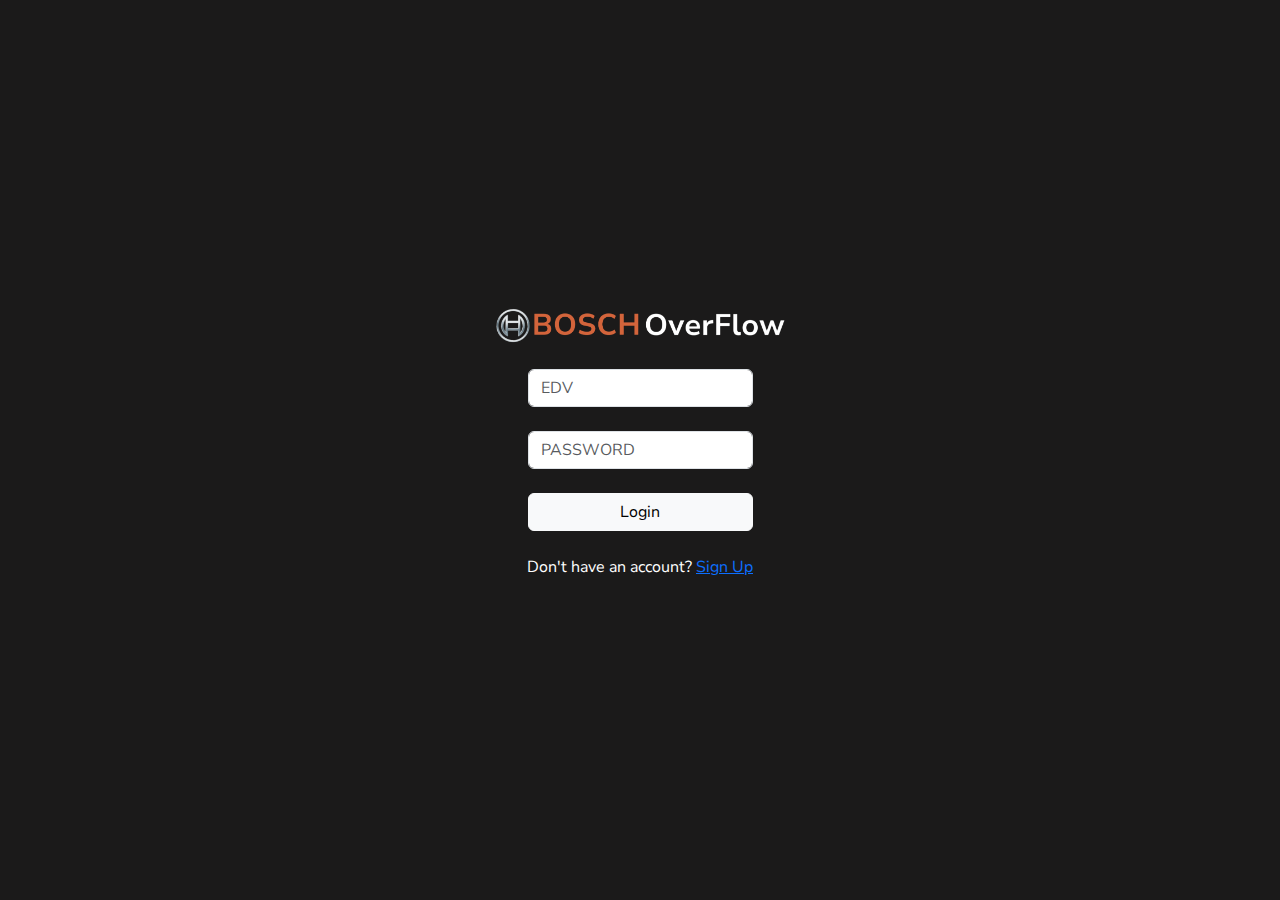
<file: FrontEnd/index.html>
<!DOCTYPE html>
<html lang="en">
<head>
    <meta charset="UTF-8">
    <meta name="viewport" content="width=device-width, initial-scale=1.0">
    <title>Document</title>
    <link rel="stylesheet" href="css/login.css">
    <link rel="stylesheet" href="css/nav.css">
    <link rel="stylesheet" href="css/pageInicial.css">
    <link href="https://cdn.jsdelivr.net/npm/bootstrap@5.3.3/dist/css/bootstrap.min.css" rel="stylesheet" integrity="sha384-QWTKZyjpPEjISv5WaRU9OFeRpok6YctnYmDr5pNlyT2bRjXh0JMhjY6hW+ALEwIH" crossorigin="anonymous">
    <link
        href="https://fonts.googleapis.com/css2?family=Nunito+Sans:ital,opsz,wght@0,6..12,200..1000;1,6..12,200..1000&display=swap"
        rel="stylesheet">
</head>
<body style="height: 100vh;" class="body">
    <form class="d-flex justify-content-center align-items-center flex-column h-100 ">
        <div class="d-flex align-items-center flex-column">
        <div class="logo d-flex mb-4">
            <img src="img/LogoBoschOverflow.png" alt="">
        </div>

        <!-- Email input -->
        <div data-mdb-input-init class="form-outline mb-4">
          <input type="number" id="edv" class="form-control" placeholder="EDV"/>
        </div>
      
        <!-- Password input -->
        <div data-mdb-input-init class="form-outline mb-4">  
          <input type="password" id="pass" class="form-control" placeholder="PASSWORD"/>
        </div>
      
        <!-- 2 column grid layout for inline styling -->

        

      
        <!-- Submit button -->
        <button id="login_button" type="button" data-mdb-button-init data-mdb-ripple-init class="btn btn-light btn-block mb-4 w-75">Login</button>
        <p>Don't have an account? <a href="./register.html">Sign Up</a></p>
        </div>
         
    </form>
    <script src="./js/index.js"></script>
</body>
</html>
</file>
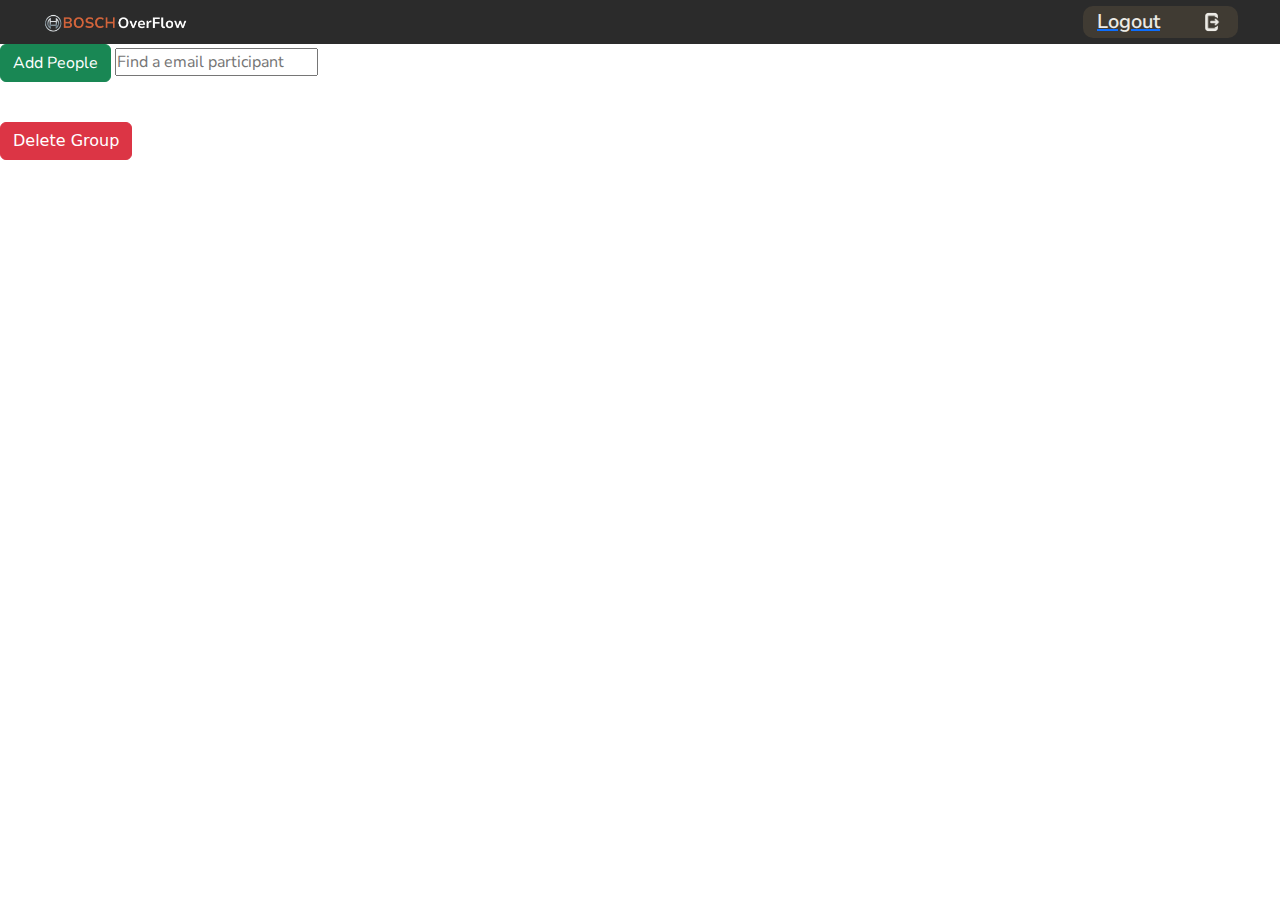
<file: FrontEnd/pageAdm.html>
<!DOCTYPE html>
<html lang="en">

<head>
    <meta charset="UTF-8">
    <meta name="viewport" content="width=device-width, initial-scale=1.0">
    <title>Bosch OverFlow</title>
    <link rel="stylesheet" href="css/nav.css">
    <link rel="stylesheet" href="css/pageAdm.css">
    <link rel="stylesheet" href="css/modal.css">
    <link rel="preconnect" href="https://fonts.googleapis.com">
    <link rel="preconnect" href="https://fonts.gstatic.com" crossorigin>
    <link href="https://cdn.jsdelivr.net/npm/bootstrap@5.3.3/dist/css/bootstrap.min.css" rel="stylesheet"
        integrity="sha384-QWTKZyjpPEjISv5WaRU9OFeRpok6YctnYmDr5pNlyT2bRjXh0JMhjY6hW+ALEwIH" crossorigin="anonymous">
    <link
        href="https://fonts.googleapis.com/css2?family=Nunito+Sans:ital,opsz,wght@0,6..12,200..1000;1,6..12,200..1000&display=swap"
        rel="stylesheet">

</head>

<body>

    <nav>
        <div class="imgNav">
            <a href="pageInicial.html"><img src="img/LogoBoschOverflow.png" alt=""></a>
        </div>

        

        <div class="buttonNav">
            <a href="index.html"><button>Logout
                <img src="img/icons8-sair-64.png" alt="">
            </button></a>
        </div>


    </nav>

    <div>
        <button id="add_user" type="button" class="btn btn-success">Add People</button>
        <table>
            <thead>
                <tr>
                    <input id="add_user_input" type="text" placeholder="Find a email participant">
                </tr>
            </thead>
            <tbody id="users_deck">
            </tbody>
        </table>

    </div>

    <button id="delete_button" type="button" class="btn btn-danger">Delete Group</button>

    <div class="modal-overlay" id="modal">
        <div class="modal-content">
          <h2>SEARCH BY EMAIL</h2>
          <p>Name group</p>
          <input type="text" id="groupName" placeholder="Group Name">
          <button class="close-modal" id="closeModal">Close</button>
          <button class="close-modal" id="closeModal">Add People</button>
        </div>
    </div>

    <script src="./js/pageAdm.js"></script>

    <script src="https://cdn.jsdelivr.net/npm/@popperjs/core@2.11.8/dist/umd/popper.min.js"
        integrity="sha384-I7E8VVD/ismYTF4hNIPjVp/Zjvgyol6VFvRkX/vR+Vc4jQkC+hVqc2pM8ODewa9r"
        crossorigin="anonymous"></script>
    <script src="https://cdn.jsdelivr.net/npm/bootstrap@5.3.3/dist/js/bootstrap.min.js"
        integrity="sha384-0pUGZvbkm6XF6gxjEnlmuGrJXVbNuzT9qBBavbLwCsOGabYfZo0T0to5eqruptLy"
        crossorigin="anonymous"></script>
</body>

</html>
</file>
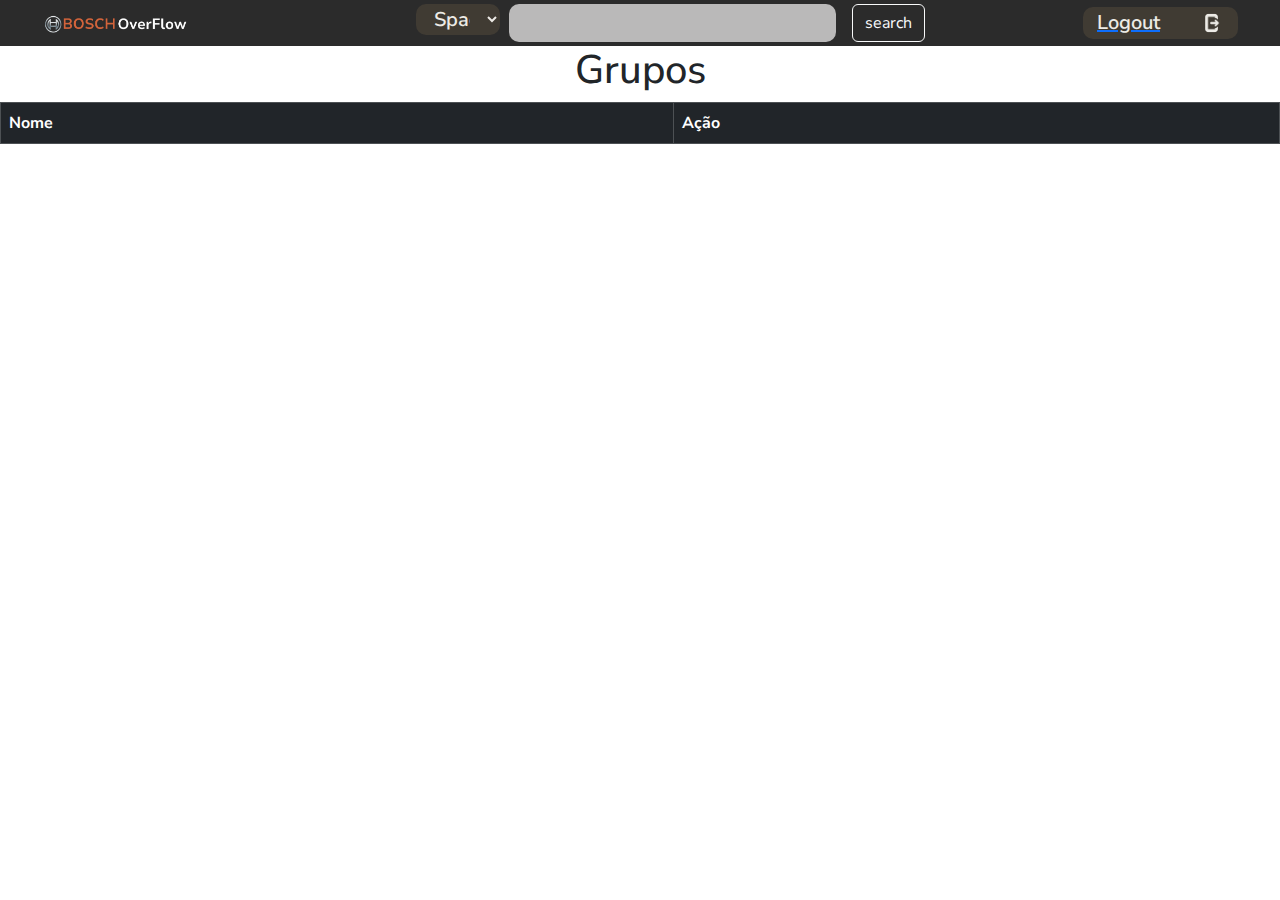
<file: FrontEnd/pageGroup.html>
<!DOCTYPE html>
<html lang="en">

<head>
    <meta charset="UTF-8">
    <meta name="viewport" content="width=device-width, initial-scale=1.0">
    <title>Tabela com Nome e Botão</title>
    <link rel="stylesheet" href="css/nav.css">
    <link rel="stylesheet" href="css/pageGroup.css">
    <link rel="preconnect" href="https://fonts.googleapis.com">
    <link rel="preconnect" href="https://fonts.gstatic.com" crossorigin>
    <link href="https://cdn.jsdelivr.net/npm/bootstrap@5.3.3/dist/css/bootstrap.min.css" rel="stylesheet"
        integrity="sha384-QWTKZyjpPEjISv5WaRU9OFeRpok6YctnYmDr5pNlyT2bRjXh0JMhjY6hW+ALEwIH" crossorigin="anonymous">
    <link
        href="https://fonts.googleapis.com/css2?family=Nunito+Sans:ital,opsz,wght@0,6..12,200..1000;1,6..12,200..1000&display=swap"
        rel="stylesheet">
</head>

<body>

    <nav>
        <div class="imgNav">
            <a href="pageInicial.html"><img src="img/LogoBoschOverflow.png" alt=""></a>
        </div>

        <div class="inputNav">
            <form>
                <select id="opcao" name="opcao">
                    <option value="Space">Space</option>
                    <option value="Question">Question</option>
                    <option value="User">User</option>
                </select>
            </form>
            <input id="input_search" type="text">
            <button id="button_search" class="ms-3 btn btn-outline-light">search</button>
        </div>

        <div class="buttonNav">
            <a href="index.html"><button>Logout
                <img src="img/icons8-sair-64.png" alt="">
            </button></a>
        </div>

    </nav>

    <h1 class="text-center">Grupos</h1>

    <table class="table table-dark table-bordered">
        <thead>
            <tr>
                <th scope="col">Nome</th>
                <th scope="col">Ação</th>
            </tr>
        </thead>
        <tbody id="groups_deck">
            
        </tbody>
    </table>

    <script src="./js/pageGroup.js"></script>
    <script src="./js/search.js"></script>

    <script src="https://cdn.jsdelivr.net/npm/bootstrap@5.3.3/dist/js/bootstrap.bundle.min.js"
        integrity="sha384-J3yaKPLgUtCTgcjtVVR3kPfCQ56oEnmh8ezs9Ax9jjWZ0ZKnTpCo8hGe4Nnu0Tw7"
        crossorigin="anonymous"></script>
</body>

</html>
</file>
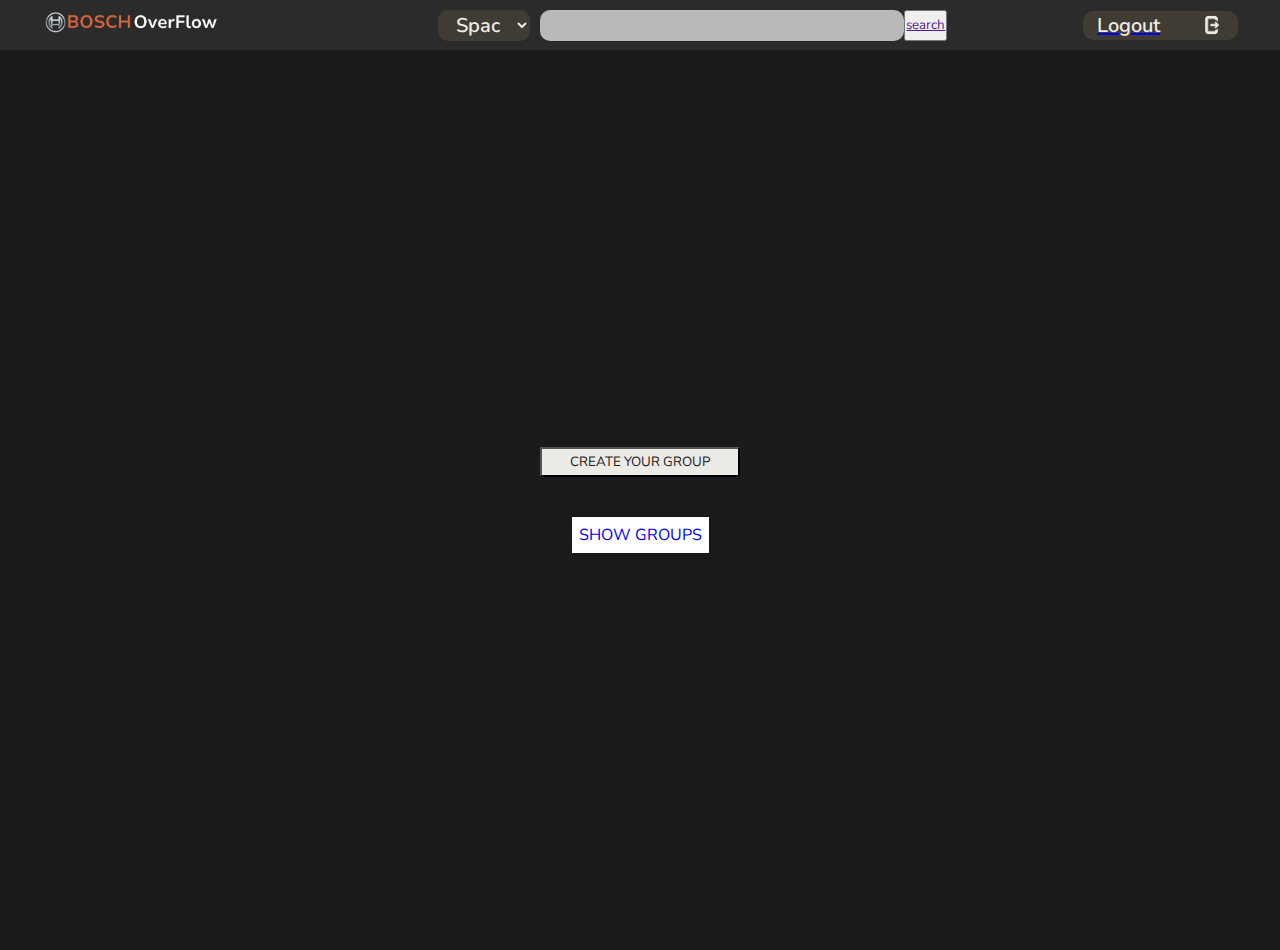
<file: FrontEnd/pageInicial.html>
<!DOCTYPE html>
<html lang="en">

<head>
    <meta charset="UTF-8">
    <meta name="viewport" content="width=device-width, initial-scale=1.0">
    <title>Bosch OverFlow</title>
    <link rel="stylesheet" href="css/nav.css">
    <link rel="stylesheet" href="css/pageInicial.css">
    <link rel="stylesheet" href="css/modal.css">
    <link rel="preconnect" href="https://fonts.googleapis.com">
    <link rel="preconnect" href="https://fonts.gstatic.com" crossorigin>
    <link
        href="https://fonts.googleapis.com/css2?family=Nunito+Sans:ital,opsz,wght@0,6..12,200..1000;1,6..12,200..1000&display=swap"
        rel="stylesheet">

</head>

<body>

    <nav>
        <div class="imgNav">
            <a href="pageInicial.html"><img src="img/LogoBoschOverflow.png" alt=""></a>
        </div>

        <div class="inputNav">
            <form>
                <select id="opcao" name="opcao">
                    <option value="Space">Space</option>
                    <option value="Question">Question</option>
                    <option value="User">User</option>
                </select>
            </form>
            <input type="text">
            <button class="ms-3 btn btn-outline-light"><a href="">search</a></button>
        </div>

        <div class="buttonNav">
            <a href="index.html"><button id="logout">Logout
                <img src="img/icons8-sair-64.png" alt="">
            </button></a>
        </div>

    </nav>

    <div class="pageInicial" style="display: flex; flex-direction: column; gap: 20px;">
        <div>
            <button id="createGroup" class="createGroup">CREATE YOUR GROUP</button>
            <div id="groups_deck">
                
            </div>
        </div>
        <div>

        </div>
        <div style="background-color: white; padding: 7px;">
            <a href="pageGroup.html" style="text-decoration: none;">SHOW GROUPS</a>
        </div>
    </div>

    <div class="modal-overlay" id="modal">
        <div class="modal-content">
          <h2>CREATE GROUP</h2>
          <p>Name group</p>
          <input type="text" id="groupName" placeholder="Group Name">
          <button class="close-modal" id="closeModal">Close</button>
          <button class="close-modal" id="createModal">Criar</button>
        </div>
    </div>

    <script src="js/pageInicial.js"></script>

</body>

</html>
</file>
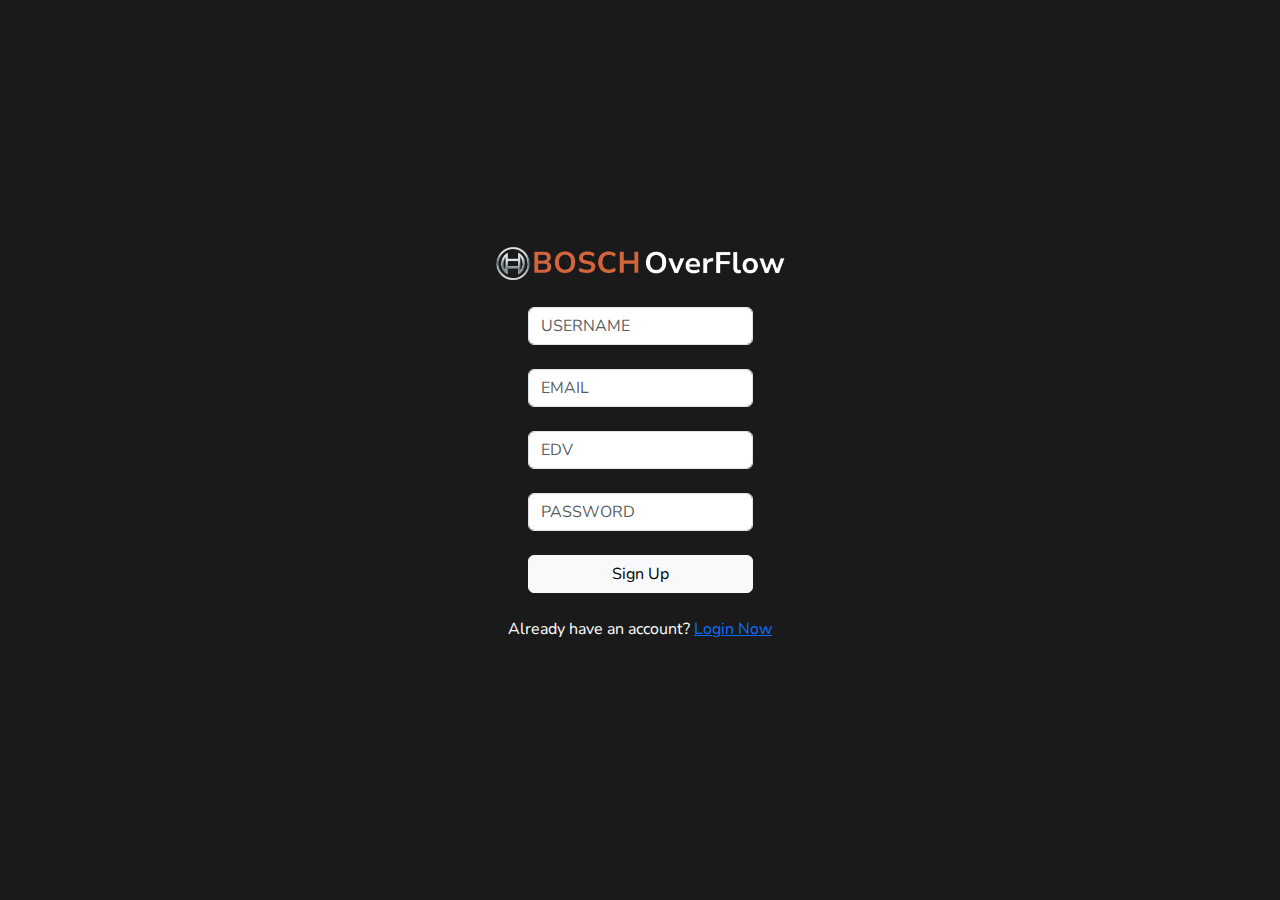
<file: FrontEnd/register.html>
<!DOCTYPE html>
<html lang="en">
<head>
    <meta charset="UTF-8">
    <meta name="viewport" content="width=device-width, initial-scale=1.0">
    <title>Document</title>
    <link rel="stylesheet" href="css/login.css">
    <link rel="stylesheet" href="css/nav.css">
    <link rel="stylesheet" href="css/pageInicial.css">
    <link href="https://cdn.jsdelivr.net/npm/bootstrap@5.3.3/dist/css/bootstrap.min.css" rel="stylesheet" integrity="sha384-QWTKZyjpPEjISv5WaRU9OFeRpok6YctnYmDr5pNlyT2bRjXh0JMhjY6hW+ALEwIH" crossorigin="anonymous">
    <link
        href="https://fonts.googleapis.com/css2?family=Nunito+Sans:ital,opsz,wght@0,6..12,200..1000;1,6..12,200..1000&display=swap"
        rel="stylesheet">
</head>
<body style="height: 100vh;" class="body">
    <form class="d-flex justify-content-center align-items-center flex-column h-100 ">
        <div class="d-flex align-items-center flex-column">
        <div class="logo d-flex mb-4">
            <img src="img/LogoBoschOverflow.png" alt="">
        </div>

        <div>

          <div data-mdb-input-init class="form-outline w-100 mb-4">
            <input id="name" class="form-control" placeholder="USERNAME"/>
          </div>
        
          <!-- Password input -->
          <div data-mdb-input-init class="form-outline mb-4">
            <input type="email" id="email" class="form-control" placeholder="EMAIL"/>
          </div>

        <div data-mdb-input-init class="form-outline mb-4">
          <input type="number" id="edv" class="form-control" placeholder="EDV"/>
        </div>
      
        <!-- Password input -->
        <div data-mdb-input-init class="form-outline mb-4">
          <input type="password" id="pass" class="form-control" placeholder="PASSWORD"/>
        </div>

      </div>
      
        <!-- 2 column grid layout for inline styling -->

        

      
        <!-- Submit button -->
        <button type="button" data-mdb-button-init data-mdb-ripple-init class="btn btn-light btn-block w-75 mb-4" onclick="registrar()">Sign Up<a href="./index.html"></a></button>
        <p>Already have an account? <a href="./index.html">Login Now</a></p>
        </div>
        
    </form>

    <script src="js/register.js"></script>
</body>
</html>
</file>
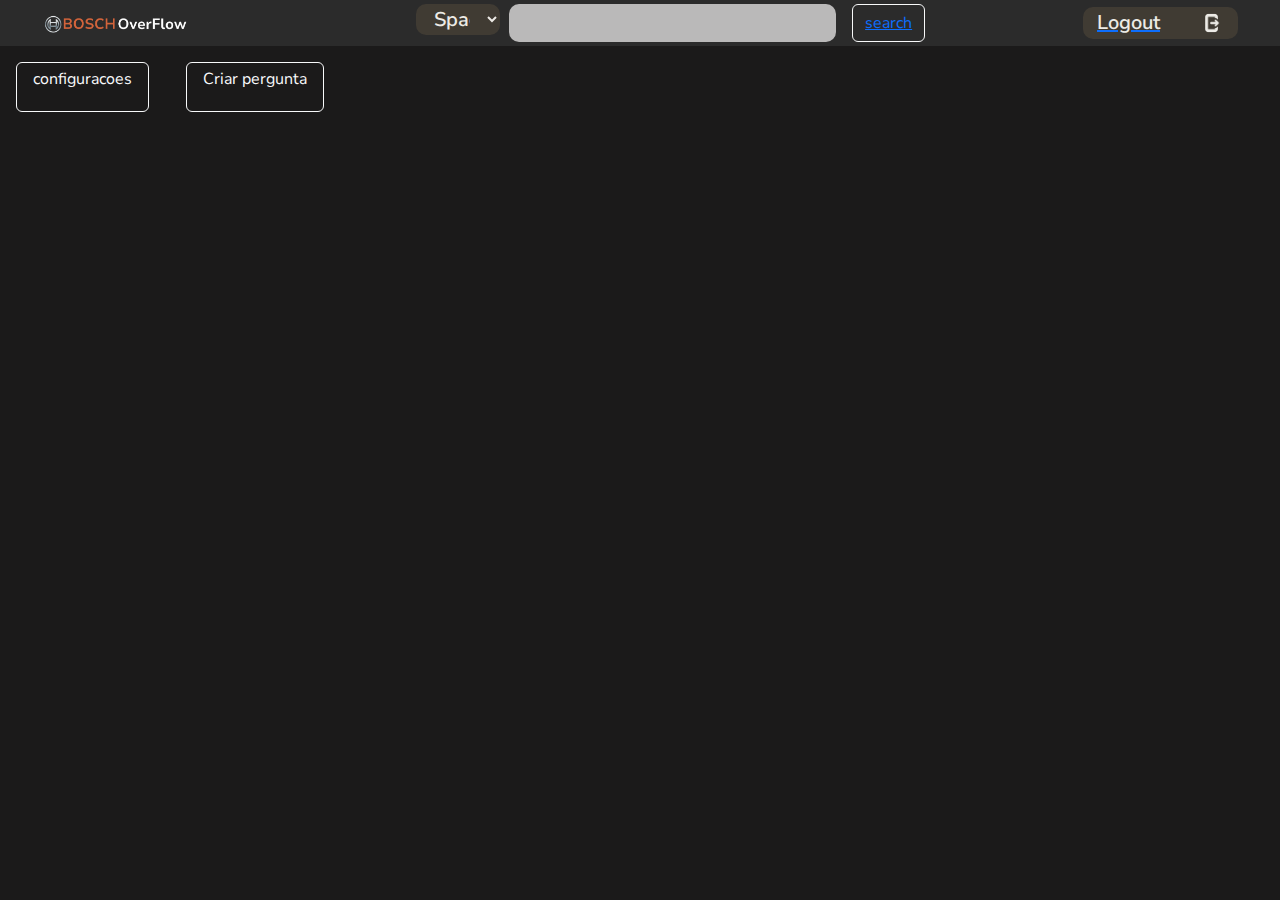
<file: FrontEnd/space.html>
<!DOCTYPE html>
<html lang="en">

<head>
    <meta charset="UTF-8">
    <meta name="viewport" content="width=device-width, initial-scale=1.0">
    <title>Document</title>
    <link rel="stylesheet" href="css/login.css">
    <link rel="stylesheet" href="css/nav.css">
    <link rel="stylesheet" href="css/pageInicial.css">
    <link rel="stylesheet" href="css/modal.css">
    <link href="https://cdn.jsdelivr.net/npm/bootstrap@5.3.3/dist/css/bootstrap.min.css" rel="stylesheet"
        integrity="sha384-QWTKZyjpPEjISv5WaRU9OFeRpok6YctnYmDr5pNlyT2bRjXh0JMhjY6hW+ALEwIH" crossorigin="anonymous">
    <link
        href="https://fonts.googleapis.com/css2?family=Nunito+Sans:ital,opsz,wght@0,6..12,200..1000;1,6..12,200..1000&display=swap"
        rel="stylesheet">
</head>

<body style="height: 100vh;" class="body">
    <nav>
        <div class="imgNav">
            <img src="img/LogoBoschOverflow.png" alt="">
        </div>

        <div class="inputNav">
            <form>
                <select id="opcao" name="opcao">
                    <option value="Space">Space</option>
                    <option value="Question">Question</option>
                    <option value="User">User</option>
                </select>
            </form>
            <input type="text">
            <button class="ms-3 btn btn-outline-light"><a href="space.html">search</a></button>
        </div>

        <div class="buttonNav">
            <a href="index.html"><button>Logout
                <img src="img/icons8-sair-64.png" alt="">
            </button></a>
        </div>

    </nav>

    <button class="ps-3 pe-3 pt-1 pb-1 m-3 btn btn-outline-light" id="go_configuration"><p>configuracoes</p></button>
    <button class="ps-3 pe-3 pt-1 pb-1 m-3 btn btn-outline-light"><p id="createGroup">Criar pergunta</p></button>

    <div class="d-flex justify-content-center mt-5">
        <ul id="lista">

        </ul>
    </div>

    <div class="modal-overlay" id="modal">
        <div class="modal-content">
          <h2>CREATE GROUP</h2>
          <p>Name group</p>
          <input type="text" id="question" placeholder="Pergunta">
          <button class="close-modal" id="closeModal">Close</button>
          <button class="close-modal" id="createModal">Criar</button>
        </div>
    </div>

    <script src="js/space.js"></script>
</body>

</html>
</file>
<file: FrontEnd/css/login.css>
.logo img{

    width: 300px;
 
}

.body{

    background-color: #1B1A1A;
    color: white;
}
</file>
<file: FrontEnd/css/nav.css>
*{
    font-family: "Nunito Sans", sans-serif;
    font-optical-sizing: auto;

}

nav{

    background-color: #2B2B2B;
    display: flex;
    justify-content: space-between;
    padding: 0.3%;
    align-items: center;
}

.inputNav{

    display: flex;
    flex-direction: row;

}

.buttonNav button {
    background-color: #403B33;
    color: #EDEBE6;
    font-weight: 600;
    border-radius: 10px;
    width: 100%;
    padding: 1px 14px;
    font-size: 20px;
    border: none;
    cursor: pointer;
    display: flex;
    justify-content: space-between;
    align-items: center;

}

.imgNav{

    width: 20%;
    padding: 0.5%;
    padding-left: 3%;
    
}

.imgNav img{

    width: 70%;
}

.buttonNav img{

    width: 20%;
}

.inputNav select{

    background-color: #403B33;
    color: #EDEBE6;
    font-weight: 600;
    border-radius: 10px;
    width: 90%;
    padding: 1px 14px;
    font-size: 20px;
    border: none;
    cursor: pointer;
    display: flex;
    justify-content: space-between;
    align-items: center;
}

.inputNav input{

    border-radius: 10px;
    background-color: #BAB9B9;
    width: 90%;
    font-size: 18px;
    border: none;
    padding: 0.5%;
    padding-left: 1%;
    padding-right: 1%;

}

.inputNav{

    width: 40%;
}

.buttonNav{
    padding-right: 3%;
}
</file>
<file: FrontEnd/css/pageInicial.css>
* {

    margin: 0;
    padding: 0;
}

body{


    background-color: #1B1A1A;

}

.createGroup{

    color: #1B1A1A;
    background-color: #EDEBE6;
    padding: 2%;
    width: 200px;

}

.pageInicial{

    display: flex;
    justify-content: center;
    align-items: center;
    height: 100vh;
}



/* .color1 { #edebe6 };
.color2 { #d6e1c7 };
.color3 { #94c7b6 };
.color4 { #403b33 };
.color5 { #d3643b }; */
</file>
<file: FrontEnd/css/pageAdm.css>
* {

    margin: 0;
    padding: 0;
}

body {

    background-color: #1B1A1A;
    color: #EDEBE6
}

table {
    width: 100%;
    border-collapse: collapse;
    margin: 20px 0;
    font-size: 18px;
    text-align: left;
}

th,
td {
    border: 1px solid #ddd;
    padding: 8px;
}

th {
    background-color: #333333;
    color: #EDEBE6;

}

td {
    background-color: #262626;
    color: #EDEBE6;
}

table img {
    width: 50px;
    height: 50px;
    border-radius: 50%;
}

input[type="checkbox"] {
    transform: scale(1.2);
}
</file>
<file: FrontEnd/css/modal.css>
.modal-overlay {
    display: none;
    position: fixed;
    top: 0;
    left: 0;
    width: 100%;
    height: 100%;
    background-color: rgba(0, 0, 0, 0.5);
    justify-content: center;
    align-items: center;
    z-index: 1000;
  }

  .modal-content {
    background: #fff;
    padding: 20px;
    border-radius: 8px;
    box-shadow: 0 4px 8px rgba(0, 0, 0, 0.2);
    text-align: center;
    max-width: 500px;
    width: 100%;
  }

  .close-modal {
    margin-top: 10px;
    background: #f44336;
    color: white;
    border: none;
    padding: 10px 15px;
    cursor: pointer;
    border-radius: 5px;
  }
</file>
<file: FrontEnd/css/pageGroup.css>
* {

    margin: 0;
    padding: 0;
}

body {
    background-color: #1B1A1A;
    color: #EDEBE6;
    font-family: Arial, sans-serif;

}

table {
    
    width: 100%;
    
}

th, td {
    color: #EDEBE6;
}

.btn-custom {
    background-color: #EDEBE6;
    color: #1B1A1A;
    border: none;
}

.btn-custom:hover {
    background-color: #d6e1c7;
    color: #1B1A1A;
}
</file>
